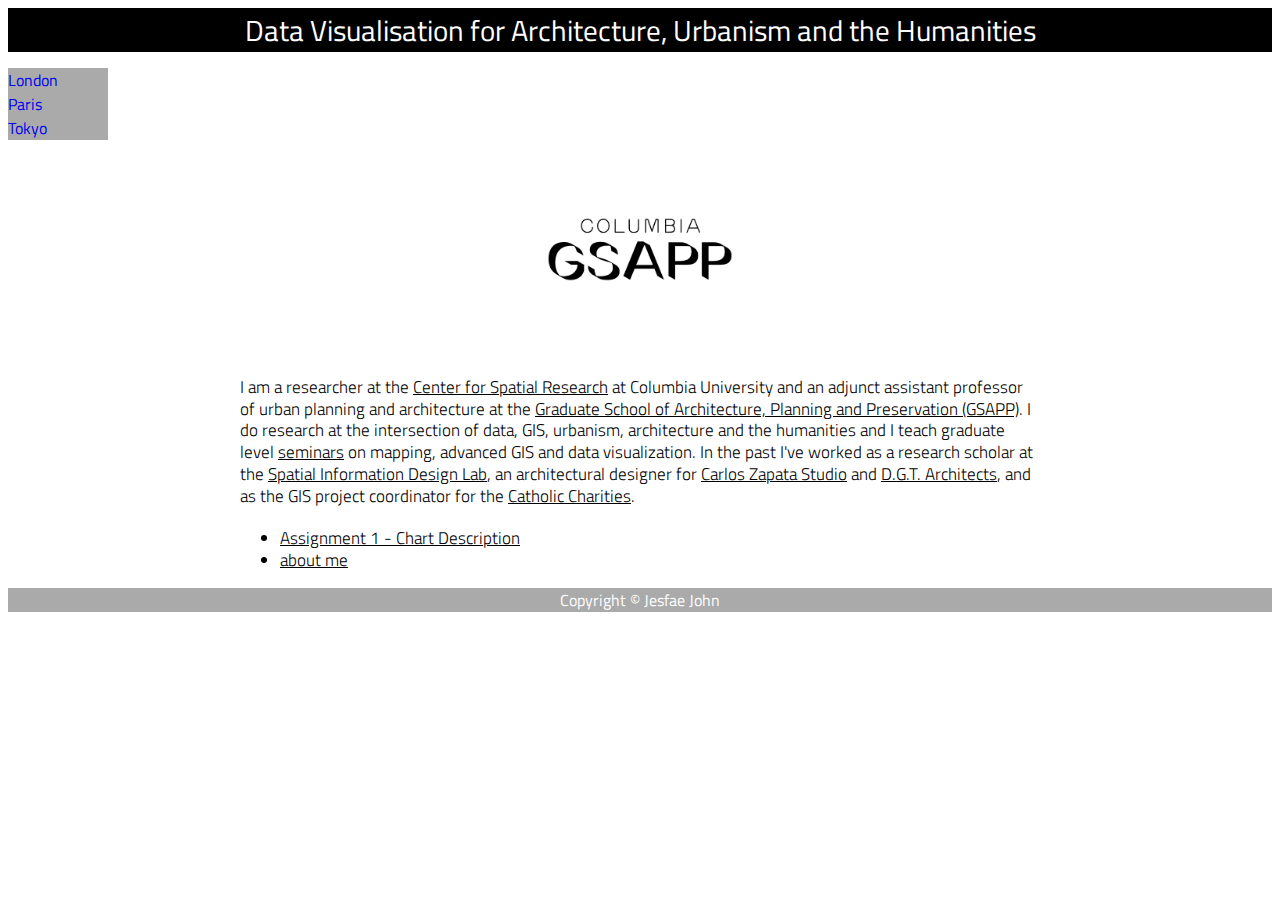
<file: index.html>
<!DOCTYPE html>
<html>
  <head>
    <title>Page Example</title>

    <!-- Stylesheet link -->
    <link rel="stylesheet" type="text/css" href="css/site-specific.css">

    <!-- Google fonts code -->
    <link href="https://fonts.googleapis.com/css?family=Titillium+Web:400,600" rel="stylesheet">
  </head>
  
  <body>
    
    <div class="title">
      <h1>Data Visualisation for Architecture, Urbanism and the Humanities</h1>
    </div>

   
    <div class="column left">
      <nav class="nav">
       <ul>
        <li><a href="#">London</a></li>
        <li><a href="#">Paris</a></li>
        <li><a href="#">Tokyo</a></li>
       </ul>
      </nav>
    </div>


    <div class="bio">
      <img class="bioImage" src="img/GSAPP.png">
      <p class="bioText">I am a researcher at the <a href="http://c4sr.columbia.edu/">Center for Spatial Research</a> at Columbia University and an adjunct assistant professor of urban planning and architecture at the <a href="http://www.arch.columbia.edu/"> Graduate School of Architecture, Planning and Preservation (GSAPP)</a>. I do research at the intersection of data, GIS, urbanism, architecture and the humanities and I teach graduate level <a href="https://github.com/juanfrans-courses">seminars</a> on mapping, advanced GIS and data visualization. In the past I've worked as a research scholar at the <a href="http://spatialinformationdesignlab.org/">Spatial Information Design Lab</a>, an architectural designer for <a href="http://www.cz-studio.com/">Carlos Zapata Studio</a> and <a href="http://www.dgtarchitects.com/">D.G.T. Architects</a>, and as the GIS project coordinator for the <a href="http://www.catholiccharitiesny.org/">Catholic Charities</a>.</p>
    </div>
    
    <div class=linkList>
      <ul>
        <li class="assignmentLink"><a href="assign/assignment_01.html">Assignment 1 - Chart Description</a></li>
        <li class="assignmentLink"><a href="assign/NG01.html">about me</a></li>
      </ul>
    </div>

    <div class="namebar">
    <footer>Copyright &copy; Jesfae John</footer>
    </div>

  </body>
</html>
</file>
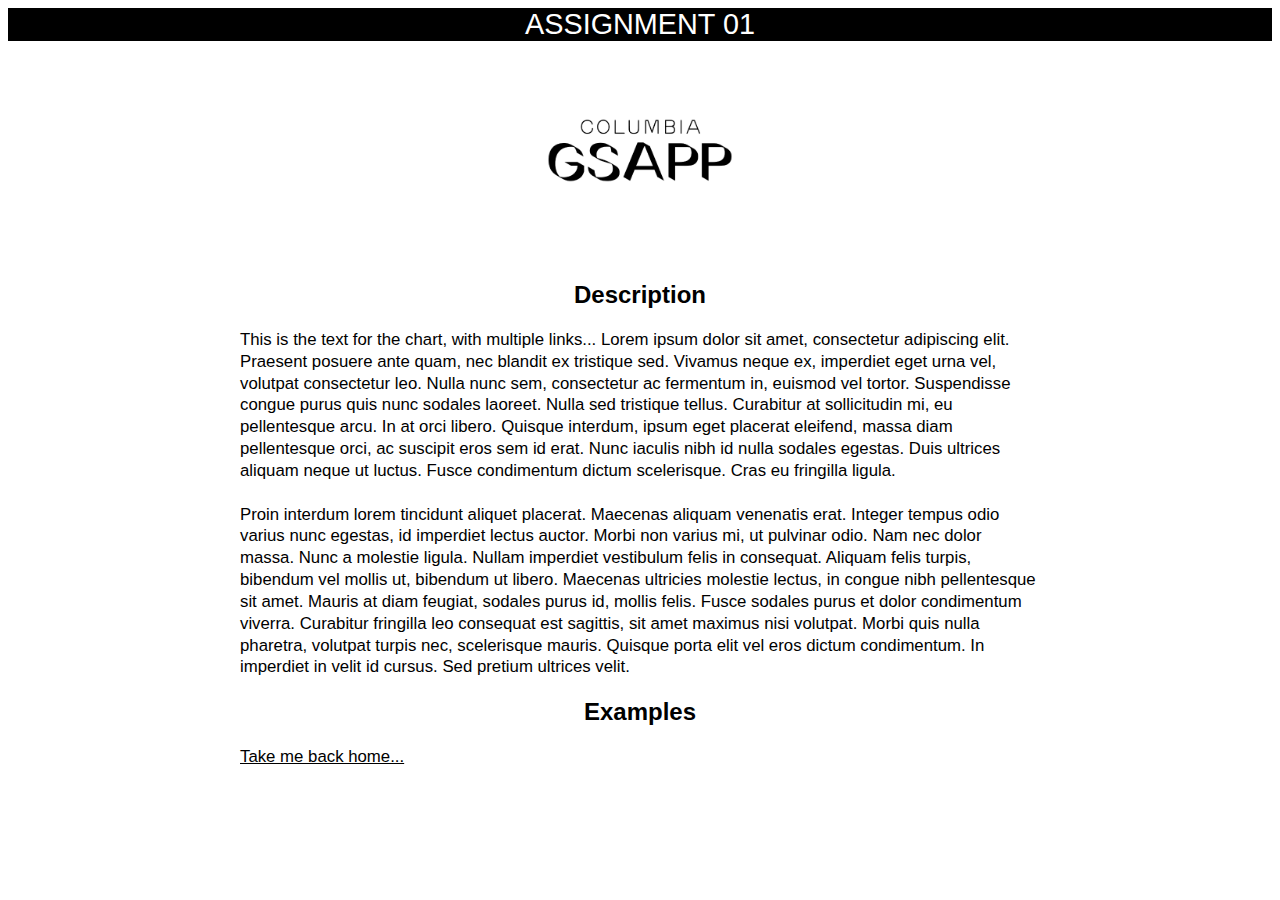
<file: assign/assignment_01.html>
<!DOCTYPE html>
<html>
  <head>
    <title>Assignment 01</title>

    <!-- Stylesheet link -->
    <link rel="stylesheet" type="text/css" href="../css/site-specific.css">

    <!-- Google fonts code -->
    <link href="https://fonts.googleapis.com/css?family=Roboto+Condensed:300,400,700" rel="stylesheet">
  </head>
  <body>
    <div class="title">
      <h1>ASSIGNMENT 01</h1>
    </div>
    <div class="bio">
      <img class="bioImage" src="../img/GSAPP.png">
      <h2>Description</h2>
      <p class="bioText">This is the text for the chart, with multiple links... Lorem ipsum dolor sit amet, consectetur adipiscing elit. Praesent posuere ante quam, nec blandit ex tristique sed. Vivamus neque ex, imperdiet eget urna vel, volutpat consectetur leo. Nulla nunc sem, consectetur ac fermentum in, euismod vel tortor. Suspendisse congue purus quis nunc sodales laoreet. Nulla sed tristique tellus. Curabitur at sollicitudin mi, eu pellentesque arcu. In at orci libero. Quisque interdum, ipsum eget placerat eleifend, massa diam pellentesque orci, ac suscipit eros sem id erat. Nunc iaculis nibh id nulla sodales egestas. Duis ultrices aliquam neque ut luctus. Fusce condimentum dictum scelerisque. Cras eu fringilla ligula.<br><br>Proin interdum lorem tincidunt aliquet placerat. Maecenas aliquam venenatis erat. Integer tempus odio varius nunc egestas, id imperdiet lectus auctor. Morbi non varius mi, ut pulvinar odio. Nam nec dolor massa. Nunc a molestie ligula. Nullam imperdiet vestibulum felis in consequat. Aliquam felis turpis, bibendum vel mollis ut, bibendum ut libero. Maecenas ultricies molestie lectus, in congue nibh pellentesque sit amet. Mauris at diam feugiat, sodales purus id, mollis felis. Fusce sodales purus et dolor condimentum viverra. Curabitur fringilla leo consequat est sagittis, sit amet maximus nisi volutpat. Morbi quis nulla pharetra, volutpat turpis nec, scelerisque mauris. Quisque porta elit vel eros dictum condimentum. In imperdiet in velit id cursus. Sed pretium ultrices velit.</p>
      <h2>Examples</h2>
      
      <p class="bioText"><a href="../index.html">Take me back home...</a></p>
    </div>
  </body>
</html>
</file>
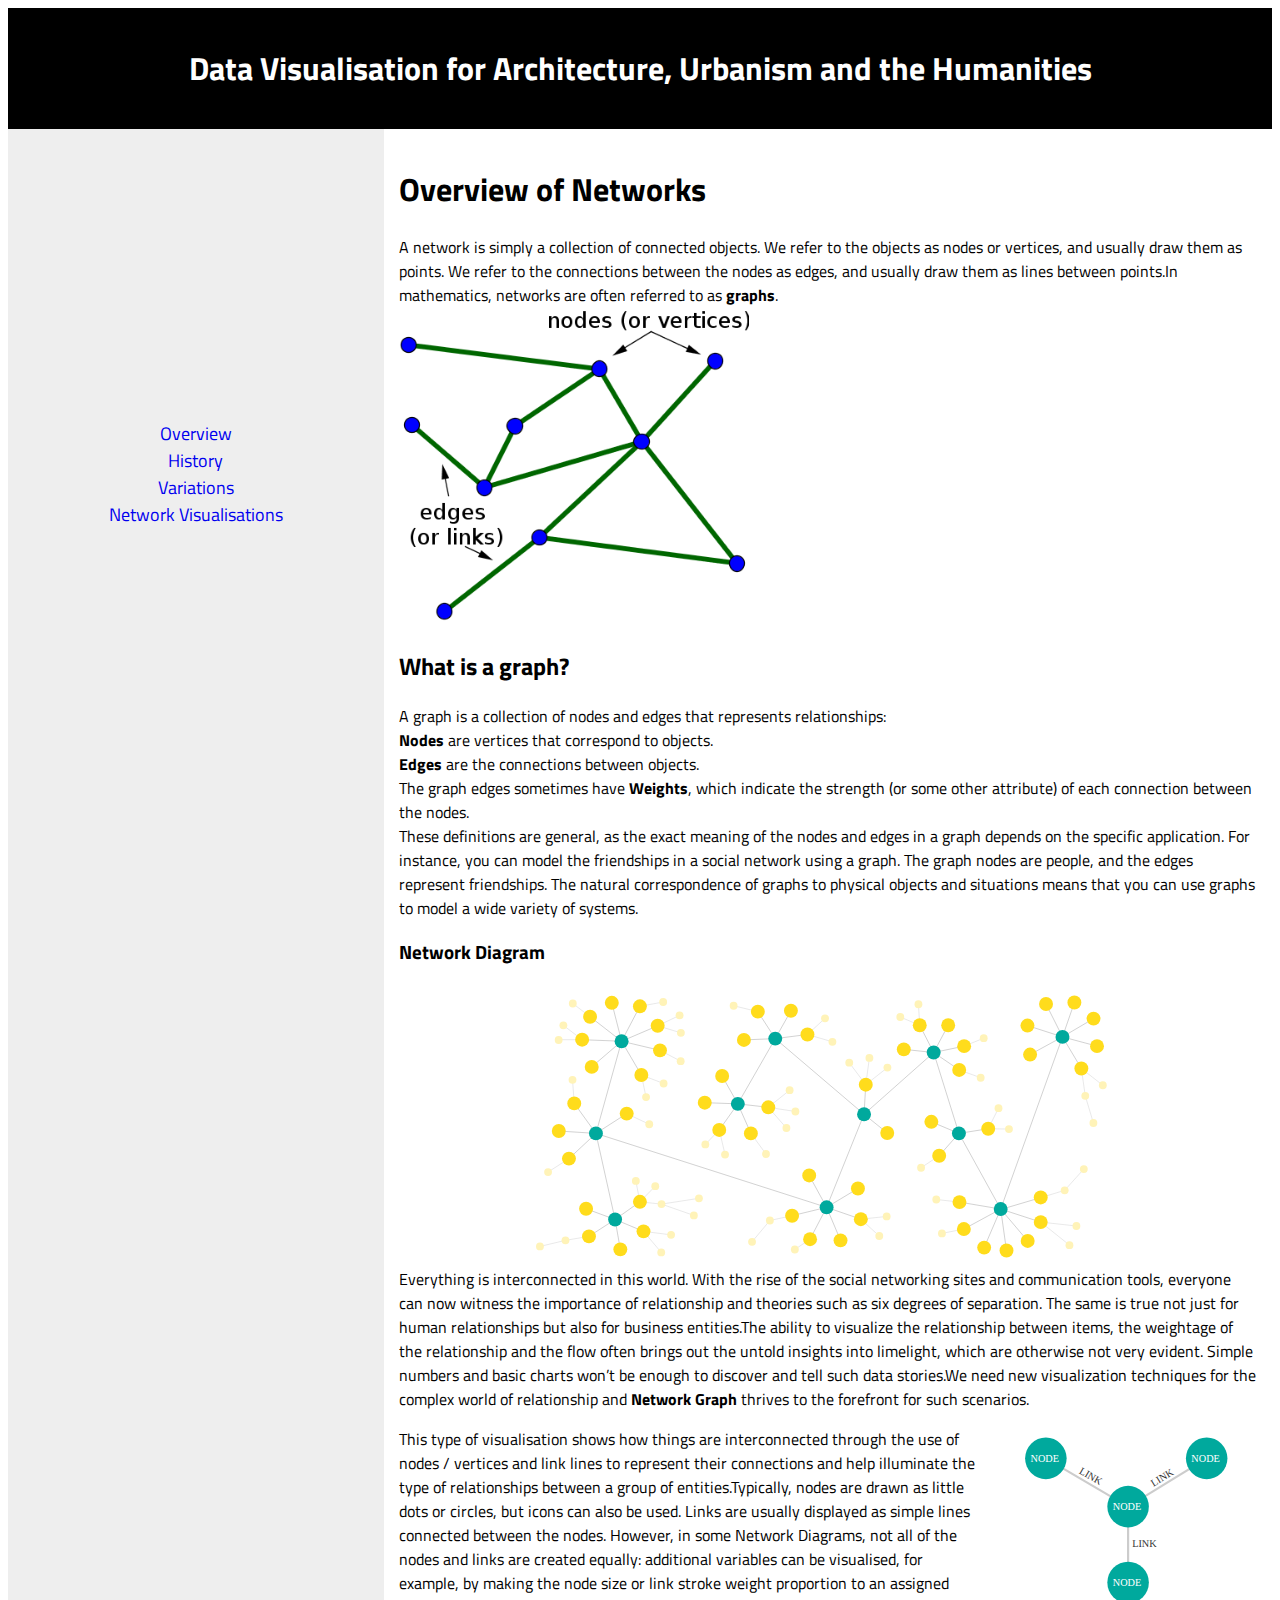
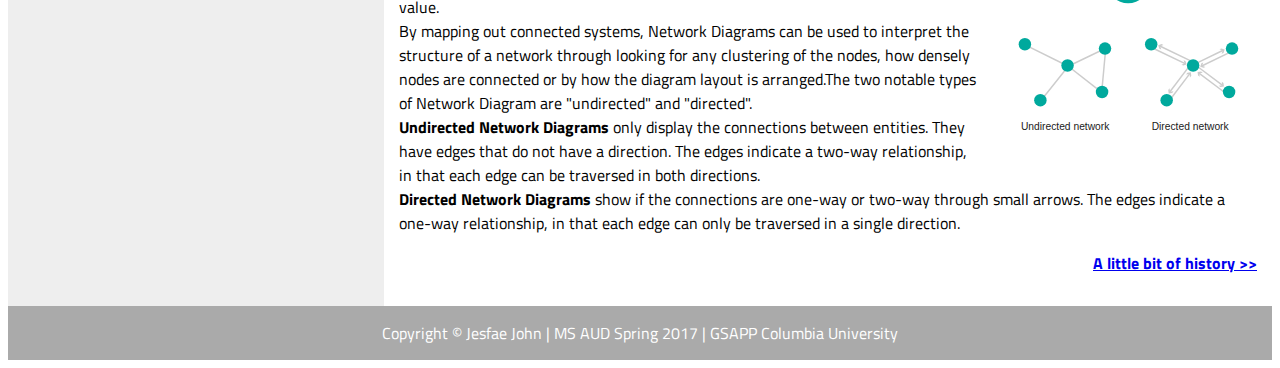
<file: assign/NG01.html>
<!DOCTYPE html>
<html>
<head>
<!-- Stylesheet link -->
    <link rel="stylesheet" type="text/css" href="../css/NGStyle.css">

    <!-- Google fonts code -->
    <link href="https://fonts.googleapis.com/css?family=Titillium+Web:400,600" rel="stylesheet">

</head>
<body>

<div class="flex-container">
<header>
  <h1>Data Visualisation for Architecture, Urbanism and the Humanities
  </h1>
</header>

<nav class="nav">
<ul style="padding-left=0;padding-left: 0px;padding-top: 260px">
  <li><a href="../assign/NG01.html"><font size="4">Overview</font></a></li>
  <li><a href="../assign/NG04.html"><font size="4">History</font></a></li>
  <li><a href="../assign/NG02.html"><font size="4">Variations</font></a></li>
  <li><a href="../assign/NG03.html"><font size="4">Network Visualisations</font></a></li>
</ul>
</nav>

<article class="article">
 <h1>Overview of Networks</h1>
  <p>A network is simply a collection of connected objects. We refer to the objects as nodes or vertices, and usually draw them as points. We refer to the connections between the nodes as edges, and usually draw them as lines between points.In mathematics, networks are often referred to as <strong>graphs</strong>.
  <br>
  <img src="../img/small_undirected_network_labeled.png" width="350px">
  <h2>What is a graph?</h2>
  <p>A graph is a collection of nodes and edges that represents relationships:
  <br><strong>Nodes</strong> are vertices that correspond to objects.
  <br><strong>Edges</strong> are the connections between objects.
  <br>The graph edges sometimes have <strong>Weights</strong>, which indicate the strength (or some other attribute) of each connection between the nodes.
  <br>
  These definitions are general, as the exact meaning of the nodes and edges in a graph depends on the specific application. For instance, you can model the friendships in a social network using a graph. The graph nodes are people, and the edges represent friendships. The natural correspondence of graphs to physical objects and situations means that you can use graphs to model a wide variety of systems. </p>
<h3>Network Diagram</h3>
  <img class="NG01" src="../img/network_diagram01.svg">
  Everything is interconnected in this world. With the rise of the social networking sites and communication tools, everyone can now witness the importance of relationship and theories such as six degrees of separation.  The same is true not just for human relationships but also for business entities.The ability to visualize the relationship between items, the weightage of the relationship and the flow often brings out the untold insights into limelight, which are otherwise not very evident. Simple numbers and basic charts won’t be enough to discover and tell such data stories.We need new visualization techniques for the complex world of relationship and <strong> Network Graph </strong> thrives to the forefront for such scenarios.</p>
  <p><img class="NG02" src="../img/Anatomy_NG.svg" class="border">This type of visualisation shows how things are interconnected through the use of nodes / vertices and link lines to represent their connections and help illuminate the type of relationships between a group of entities.Typically, nodes are drawn as little dots or circles, but icons can also be used. Links are usually displayed as simple lines connected between the nodes. However, in some Network Diagrams, not all of the nodes and links are created equally: additional variables can be visualised, for example, by making the node size or link stroke weight proportion to an assigned value.
  <br>By mapping out connected systems, Network Diagrams can be used to interpret the structure of a network through looking for any clustering of the nodes, how densely nodes are connected or by how the diagram layout is arranged.The two notable types of Network Diagram are "undirected" and "directed". <br><strong>Undirected Network Diagrams</strong> only display the connections between entities. They have edges that do not have a direction. The edges indicate a two-way relationship, in that each edge can be traversed in both directions.
  <br><strong>Directed Network Diagrams</strong> show if the connections are one-way or two-way through small arrows. The edges indicate a one-way relationship, in that each edge can only be traversed in a single direction.</p>
  <p></p>
  <p></p>
  <p>
  <nav class="next">
   <ul>
    <li><a href="../assign/NG04.html" style="padding-bottom: 20px; padding-top: 20px"><strong> A little bit of history >></strong></a></li>
   </ul>
  </nav></p>
</article>



<footer>Copyright &copy; Jesfae John | MS AUD Spring 2017 | GSAPP Columbia University</footer>
</div>

</body>
</html>
</file>
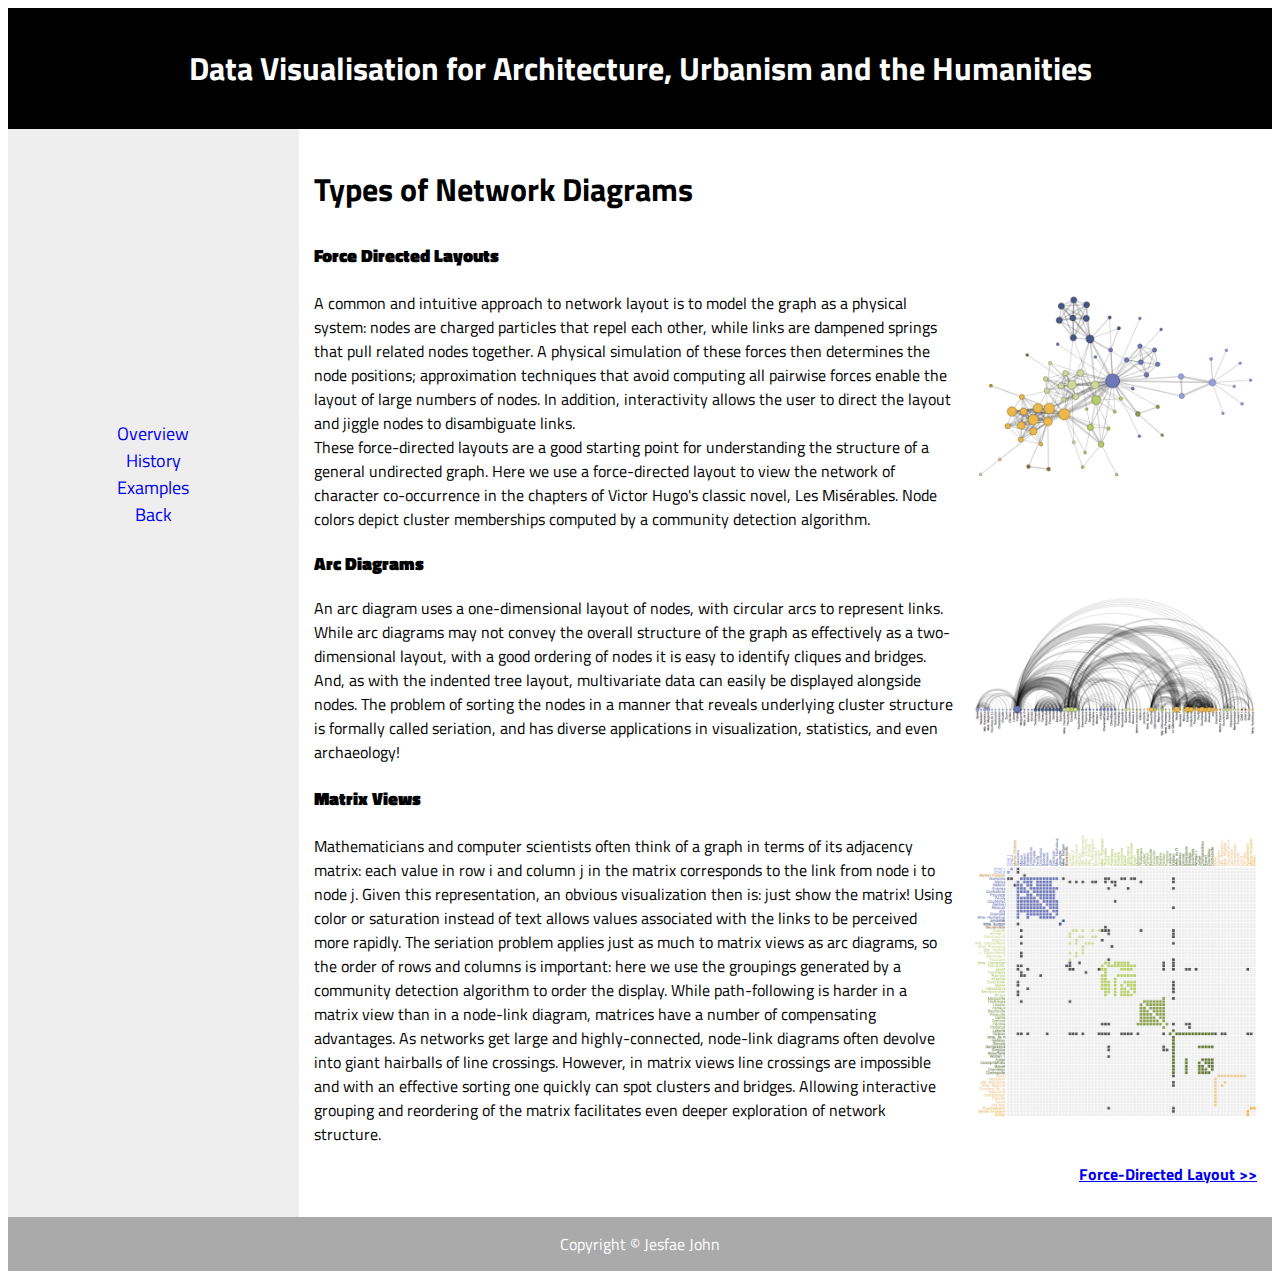
<file: assign/NG02.html>
<!DOCTYPE html>
<html>
<head>
<!-- Stylesheet link -->
    <link rel="stylesheet" type="text/css" href="../css/NGStyle.css">

    <!-- Google fonts code -->
    <link href="https://fonts.googleapis.com/css?family=Titillium+Web:400,600" rel="stylesheet">

</head>
<body>

<div class="flex-container">
<header>
  <h1>Data Visualisation for Architecture, Urbanism and the Humanities
  </h1>
</header>

<nav class="nav">
<ul style="padding-left=0;padding-left: 0px;padding-top: 260px">
  <li><a href="../index.html" style="padding-bottom: 20px; padding-top: 20px"><font size="4">Overview</font></a></li>
  <li><a href="../index.html" style="padding-bottom: 20px; padding-top: 20px"><font size="4">History</font></a></li>
  <li><a href="../index.html" style="padding-bottom: 20px; padding-top: 20px"><font size="4">Examples</font></a></li>
  <li><a href="../index.html" style="padding-bottom: 20px; padding-top: 20px"><font size="4">Back</font></a></li>
</ul>
</nav>

<article class="article">
  <h1>Types of Network Diagrams</h1>
  <h2><font size="4.5"><strong>Force Directed Layouts</strong></font></h2>
  <p><img class="NG02" src="../img/forcedirected.png" class="border">A common and intuitive approach to network layout is to model the graph as a physical system: nodes are charged particles that repel each other, while links are dampened springs that pull related nodes together. A physical simulation of these forces then determines the node positions; approximation techniques that avoid computing all pairwise forces enable the layout of large numbers of nodes. In addition, interactivity allows the user to direct the layout and jiggle nodes to disambiguate links. 
  <br>These force-directed layouts are a good starting point for understanding the structure of a general undirected graph. Here we use a force-directed layout to view the network of character co-occurrence in the chapters of Victor Hugo's classic novel, Les Misérables. Node colors depict cluster memberships computed by a community detection algorithm.</p>
  <h3><font size="4.5"><strong>Arc Diagrams</strong></font></h3>
  <p><img class="NG02" src="../img/arcdiagram.png" class="border">An arc diagram uses a one-dimensional layout of nodes, with circular arcs to represent links. While arc diagrams may not convey the overall structure of the graph as effectively as a two-dimensional layout, with a good ordering of nodes it is easy to identify cliques and bridges. And, as with the indented tree layout, multivariate data can easily be displayed alongside nodes. The problem of sorting the nodes in a manner that reveals underlying cluster structure is formally called seriation, and has diverse applications in visualization, statistics, and even archaeology!</p>
  <h4><font size="4.5"><strong>Matrix Views</strong></font></h4>
  <p><img class="NG02" src="../img/matrix.png" class="border">Mathematicians and computer scientists often think of a graph in terms of its adjacency matrix: each value in row i and column j in the matrix corresponds to the link from node i to node j. Given this representation, an obvious visualization then is: just show the matrix! Using color or saturation instead of text allows values associated with the links to be perceived more rapidly. The seriation problem applies just as much to matrix views as arc diagrams, so the order of rows and columns is important: here we use the groupings generated by a community detection algorithm to order the display. While path-following is harder in a matrix view than in a node-link diagram, matrices have a number of compensating advantages. As networks get large and highly-connected, node-link diagrams often devolve into giant hairballs of line crossings. However, in matrix views line crossings are impossible and with an effective sorting one quickly can spot clusters and bridges. Allowing interactive grouping and reordering of the matrix facilitates even deeper exploration of network structure.</p>
  <p>
  <nav class="next">
   <ul>
    <li><a href="../assign/NG03.html" style="padding-bottom: 20px; padding-top: 20px"><strong>Force-Directed Layout >> </strong></a></li>
   </ul>
  </nav></p>
</article>



<footer>Copyright &copy; Jesfae John</footer>
</div>

</body>
</html>
</file>
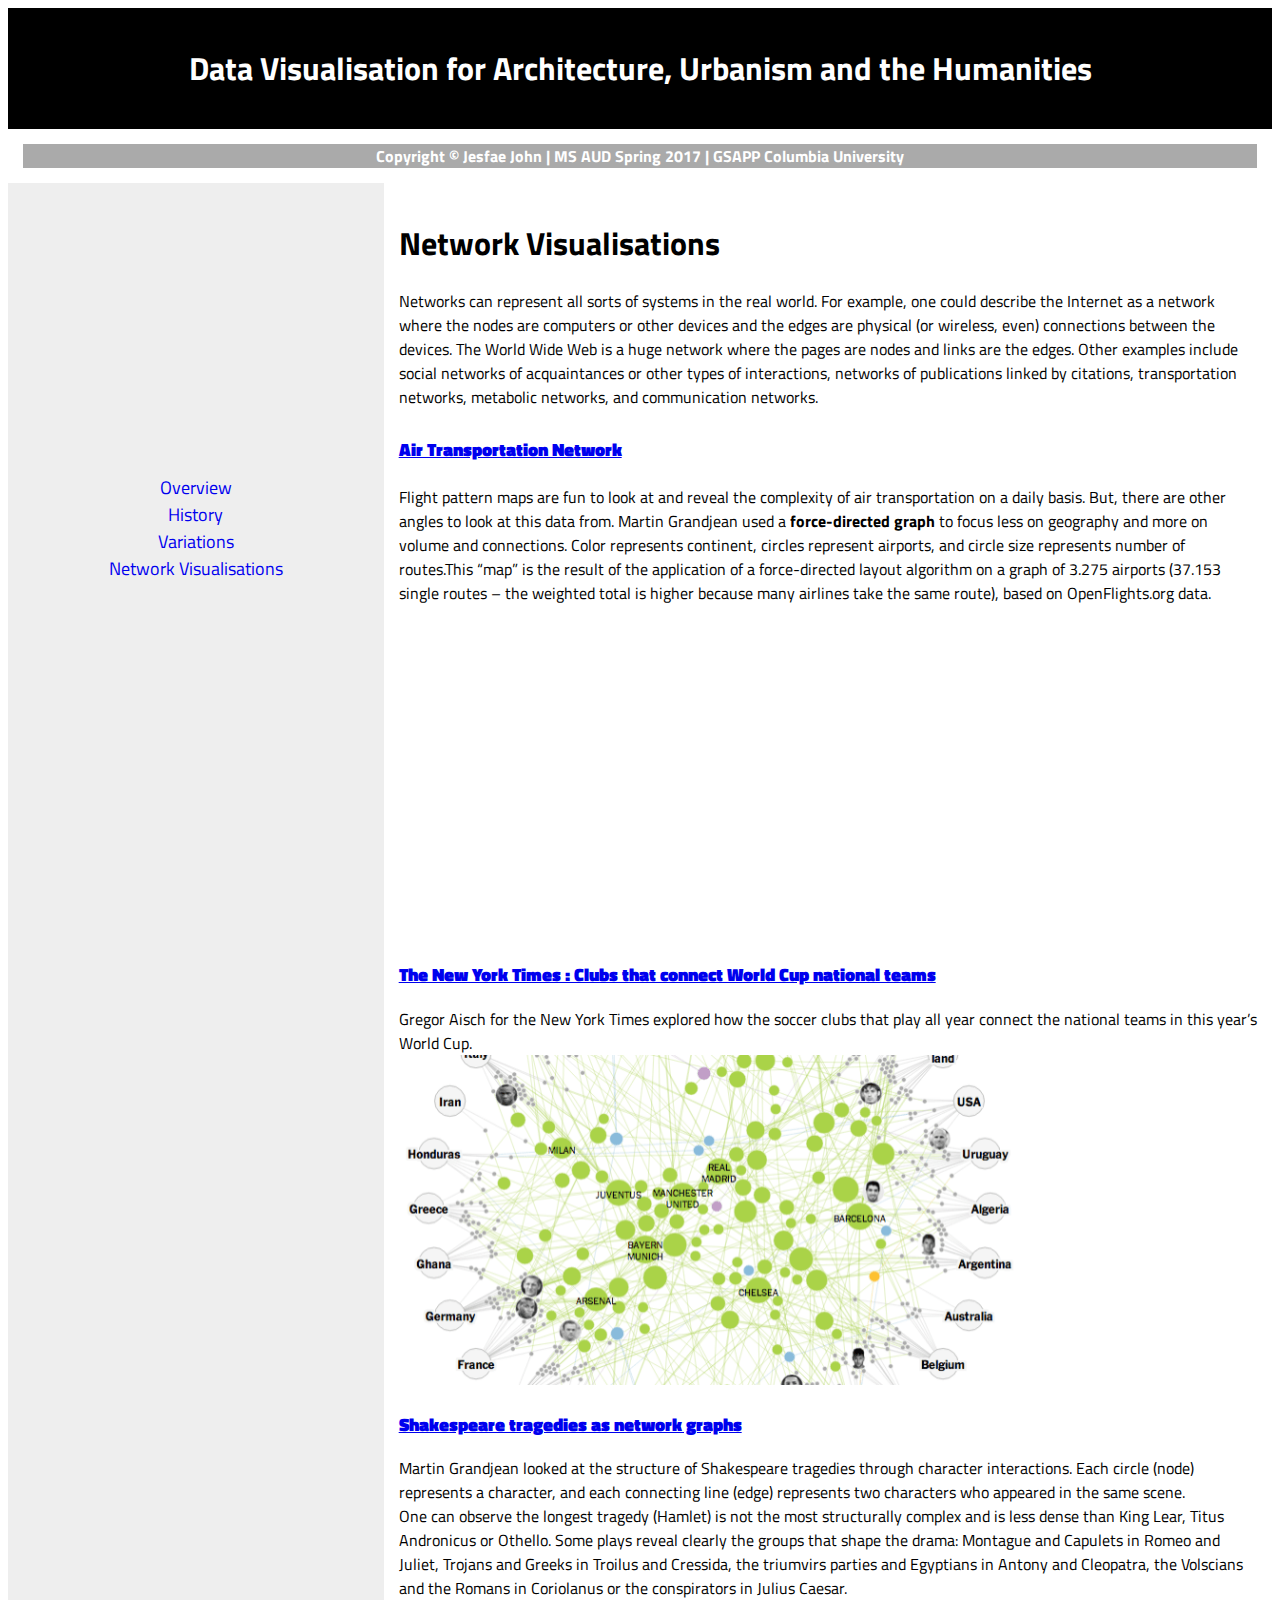
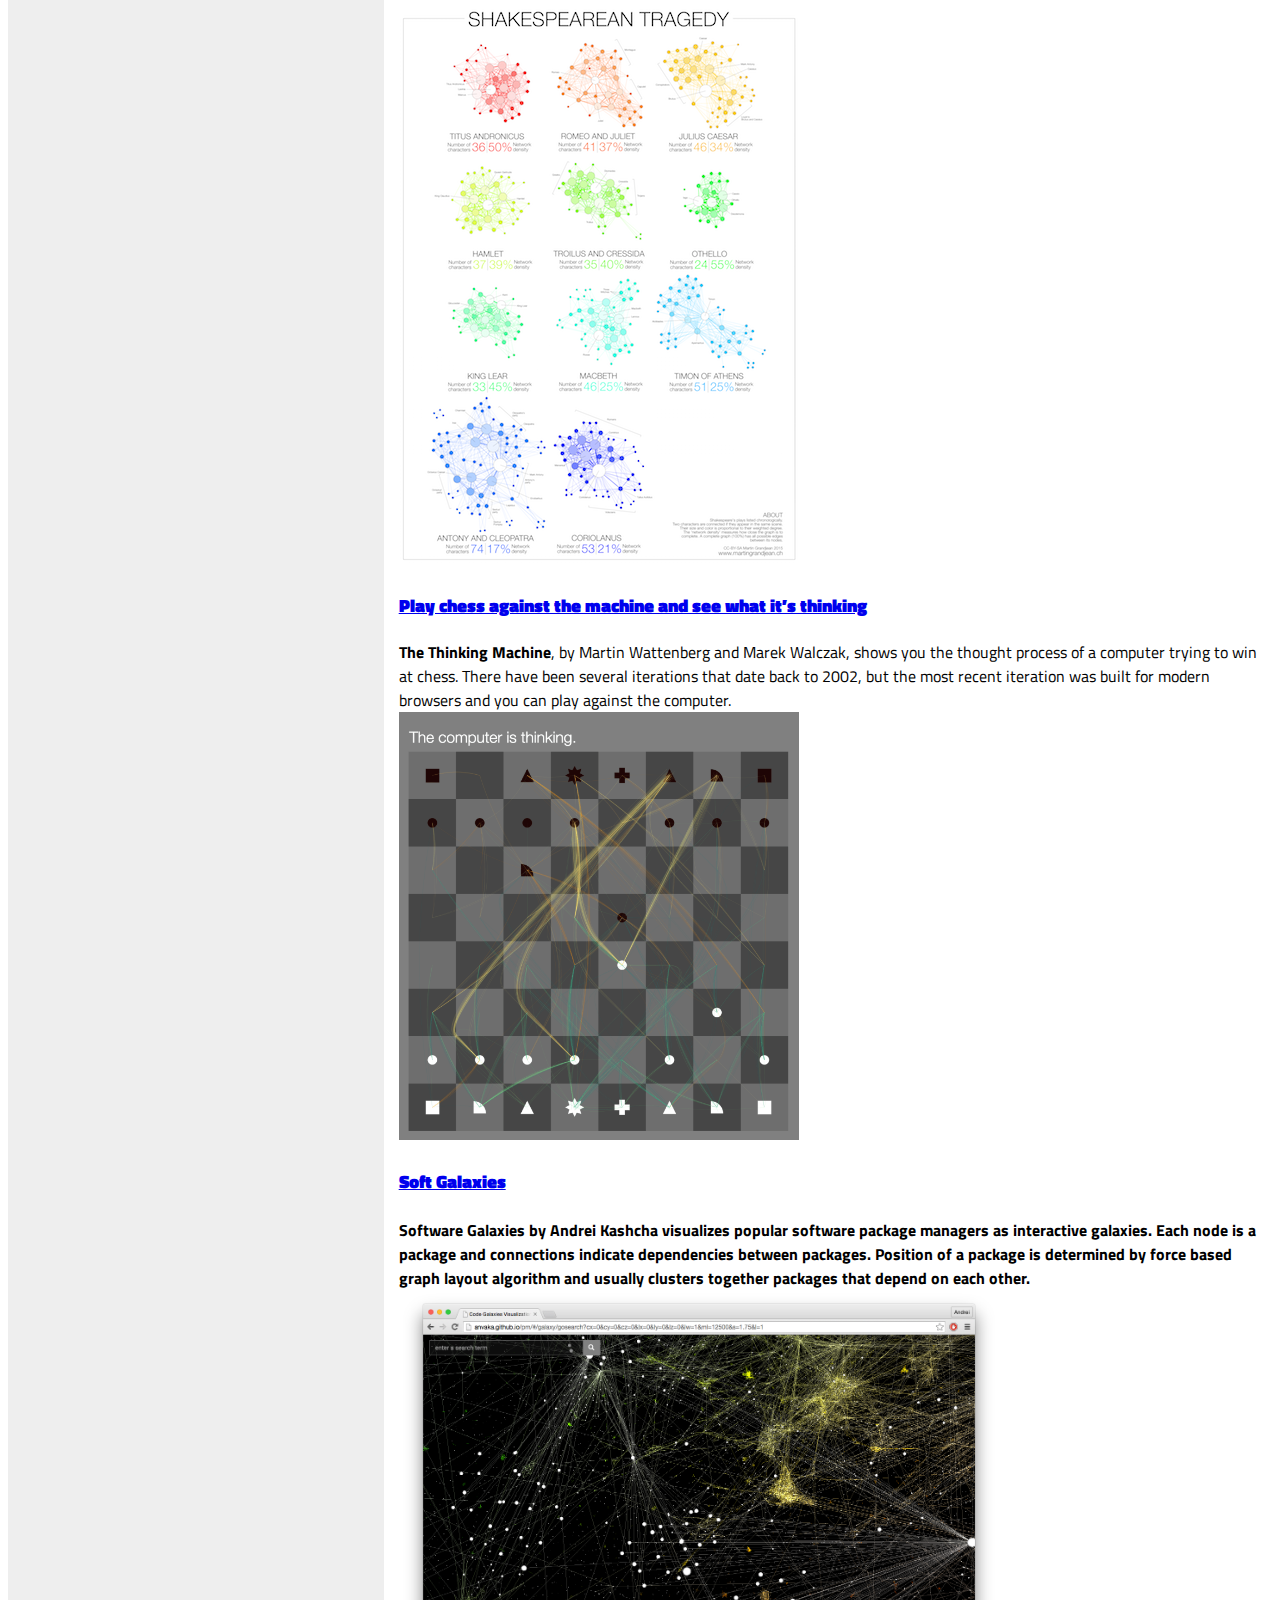
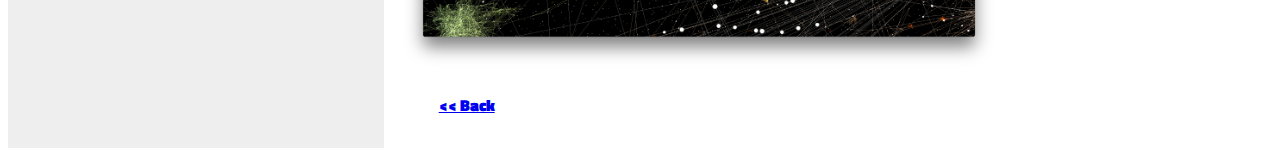
<file: assign/NG03.html>
<!DOCTYPE html>
<html>
<head>
<!-- Stylesheet link -->
    <link rel="stylesheet" type="text/css" href="../css/NGStyle.css">

    <!-- Google fonts code -->
    <link href="https://fonts.googleapis.com/css?family=Titillium+Web:400,600" rel="stylesheet">

</head>
<body>

<div class="flex-container">
<header>
  <h1>Data Visualisation for Architecture, Urbanism and the Humanities
  </h1>
</header>

<nav class="nav">
<ul style="padding-left=0;padding-left: 0px;padding-top: 260px">
  <li><a href="../assign/NG01.html"><font size="4">Overview</font></a></li>
  <li><a href="../assign/NG04.html"><font size="4">History</font></a></li>
  <li><a href="../assign/NG02.html"><font size="4">Variations</font></a></li>
  <li><a href="../assign/NG03.html"><font size="4">Network Visualisations</font></a></li>
</ul>
</nav>

<article class="article">
  <h1>Network Visualisations</h1>
  <p>Networks can represent all sorts of systems in the real world. For example, one could describe the Internet as a network where the nodes are computers or other devices and the edges are physical (or wireless, even) connections between the devices. The World Wide Web is a huge network where the pages are nodes and links are the edges. Other examples include social networks of acquaintances or other types of interactions, networks of publications linked by citations, transportation networks, metabolic networks, and communication networks.</p>
  <h2><font size="4.5"><strong><a href="http://www.martingrandjean.ch/connected-world-air-traffic-network/">Air Transportation Network</a></strong></font></h2>
  <p>Flight pattern maps are fun to look at and reveal the complexity of air transportation on a daily basis. But, there are other angles to look at this data from. Martin Grandjean used a <strong>force-directed graph</strong> to focus less on geography and more on volume and connections. Color represents continent, circles represent airports, and circle size represents number of routes.This “map” is the result of the application of a force-directed layout algorithm on a graph of 3.275 airports (37.153 single routes – the weighted total is higher because many airlines take the same route), based on OpenFlights.org data. </p>
  <iframe width="560" height="315" src="https://www.youtube.com/embed/4fI2R9CX0Po" frameborder="0" allowfullscreen></iframe>
  <h3><font size="4.5"><strong><a href="https://www.nytimes.com/interactive/2014/06/20/sports/worldcup/how-world-cup-players-are-connected.html">The New York Times : Clubs that connect World Cup national teams</a></strong></font></h3>
  <p>Gregor Aisch for the New York Times explored how the soccer clubs that play all year connect the national teams in this year’s World Cup.
  <br>
  <img padding="5px" width="620" height="330" src="../img/Worldcup.png"></p>
  <h3><font size="4.5"><strong><a href="http://www.martingrandjean.ch/network-visualization-shakespeare/">Shakespeare tragedies as network graphs</a></strong></font></h3>
  <p>Martin Grandjean looked at the structure of Shakespeare tragedies through character interactions. Each circle (node) represents a character, and each connecting line (edge) represents two characters who appeared in the same scene.
  <br>One can observe the longest tragedy (Hamlet) is not the most structurally complex and is less dense than King Lear, Titus Andronicus or Othello. Some plays reveal clearly the groups that shape the drama: Montague and Capulets in Romeo and Juliet, Trojans and Greeks in Troilus and Cressida, the triumvirs parties and Egyptians in Antony and Cleopatra, the Volscians and the Romans in Coriolanus or the conspirators in Julius Caesar.
  <br>
  <img width="400" height="564" src="../img/ShakespeareTragedyPosterSmall.png">
  </p>

  <h4><font size="4.5"><strong><a href="http://www.bewitched.com/chess/">Play chess against the machine and see what it’s thinking</a></strong></font></h4>
  <p><strong>The Thinking Machine</strong>, by Martin Wattenberg and Marek Walczak, shows you the thought process of a computer trying to win at chess. There have been several iterations that date back to 2002, but the most recent iteration was built for modern browsers and you can play against the computer.
  <br>
  <img width="400" src="../img/Thinking-Machine.png"></p>

  <h5><font size="4.5"><strong><a href="https://anvaka.github.io/pm/#/?_k=cuh2cs">Soft Galaxies</a></strong></font></h5>
  <p><strong> Software Galaxies by Andrei Kashcha visualizes popular software package managers as interactive galaxies. Each node is a package and connections indicate dependencies between packages. Position of a package is determined by force based graph layout algorithm and usually clusters together packages that depend on each other.
  <br>
  <img width="600" src="../img/SoftwareG.png"></p>
   <p>
  <nav class="back">
   <ul>
    <li><a href="../assign/NG01.html" style="padding-bottom: 20px; padding-top: 20px"><strong><< Back</strong></a></li>
   </ul>
  </nav></p>
</article>

<footer>Copyright &copy; Jesfae John | MS AUD Spring 2017 | GSAPP Columbia University</footer>
</div>

</body>
</html>
</file>
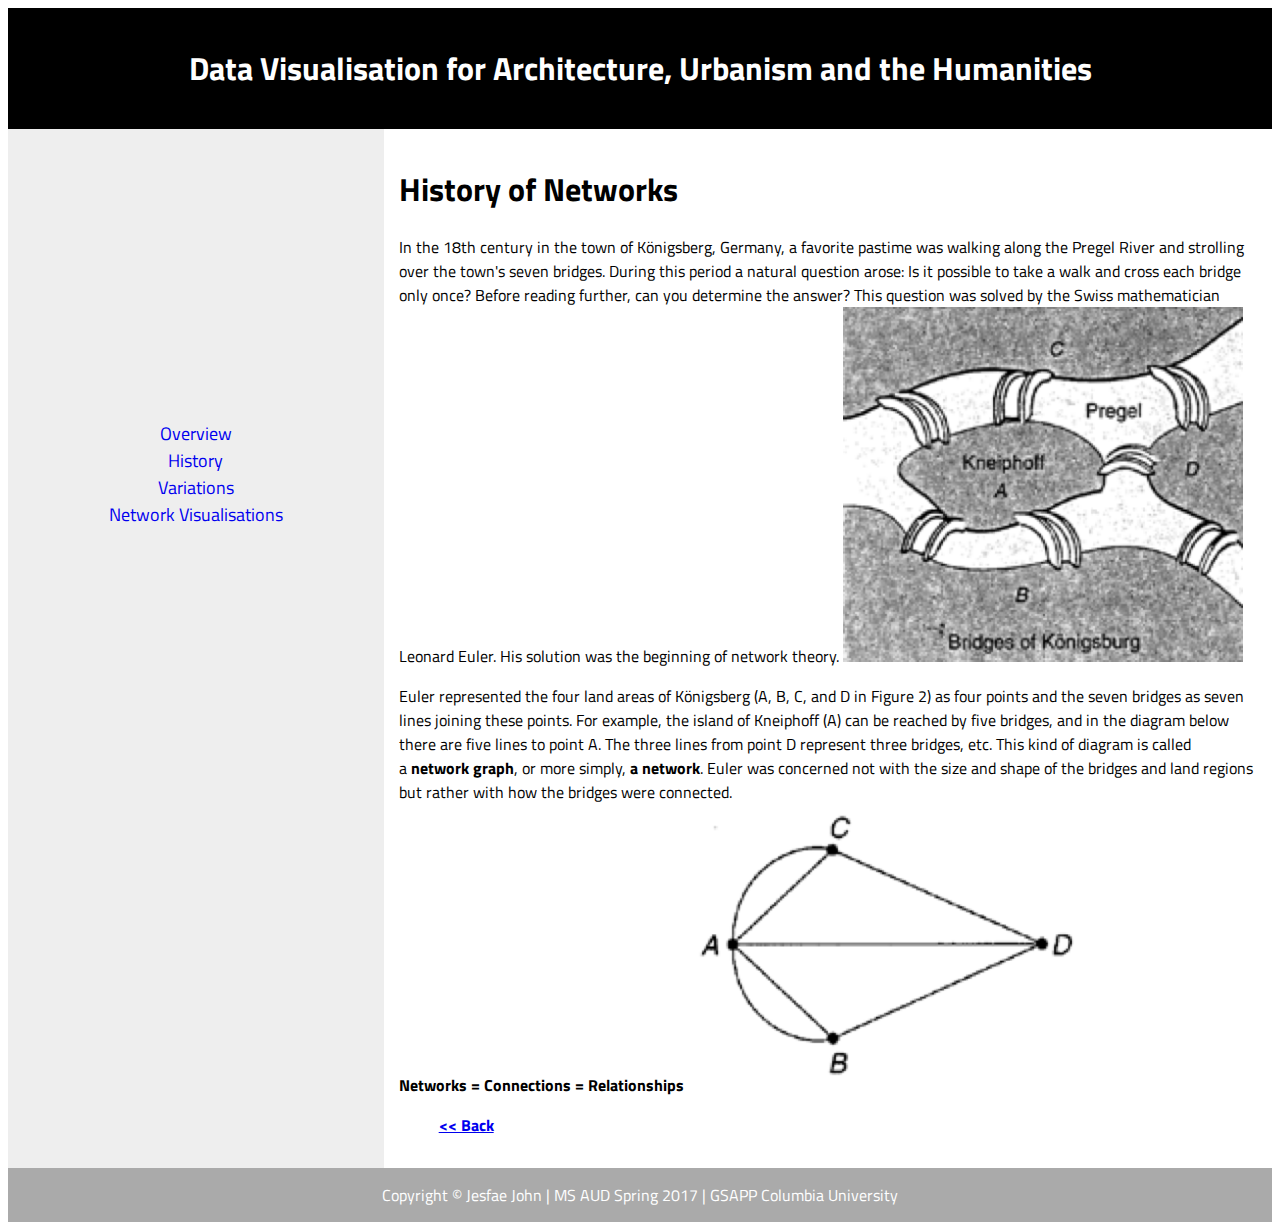
<file: assign/NG04.html>
<!DOCTYPE html>
<html>
<head>
<!-- Stylesheet link -->
    <link rel="stylesheet" type="text/css" href="../css/NGStyle.css">

    <!-- Google fonts code -->
    <link href="https://fonts.googleapis.com/css?family=Titillium+Web:400,600" rel="stylesheet">

</head>
<body>

<div class="flex-container">
<header>
  <h1>Data Visualisation for Architecture, Urbanism and the Humanities
  </h1>
</header>

<nav class="nav">
<ul style="padding-left=0;padding-left: 0px;padding-top: 260px">
  <li><a href="../assign/NG01.html"><font size="4">Overview</font></a></li>
  <li><a href="../assign/NG04.html"><font size="4">History</font></a></li>
  <li><a href="../assign/NG02.html"><font size="4">Variations</font></a></li>
  <li><a href="../assign/NG03.html"><font size="4">Network Visualisations</font></a></li>
</ul>
</nav>

<article class="article">
 <h1>History of Networks</h1>
  <p>In the 18th century in the town of Königsberg, Germany, a favorite pastime was walking along the Pregel River and strolling over the town's seven bridges. During this period a natural question arose: Is it possible to take a walk and cross each bridge only once? Before reading further, can you determine the answer? This question was solved by the Swiss mathematician Leonard Euler. His solution was the beginning of network theory.
  <img src="../img/Picture01.png" width="400px">
  </p>
  <p>
  Euler represented the four land areas of Königsberg (A, B, C, and D in Figure 2) as four points and the seven bridges as seven lines joining these points. For example, the island of Kneiphoff (A) can be reached by five bridges, and in the diagram below there are five lines to point A. The three lines from point D represent three bridges, etc. This kind of diagram is called a <strong>network graph</strong>, or more simply, <strong>a network</strong>. Euler was concerned not with the size and shape of the bridges and land regions but rather with how the bridges were connected. 
  <br>
  <strong>Networks = Connections = Relationships</strong>
  <img src="../img/Picture02.png" width="400px">
  </p>

  <p>
  <nav class="back">
   <ul>
    <li><a href="../assign/NG01.html" style="padding-bottom: 20px; padding-top: 20px"><strong> << Back  </strong></a></li>
   </ul>
  </nav></p>
</article>



<footer>Copyright &copy; Jesfae John | MS AUD Spring 2017 | GSAPP Columbia University</footer>
</div>

</body>
</html>
</file>
<file: css/site-specific.css>
body{
    font-family: 'Titillium Web', sans-serif;
}

div.title{
    background-color: #000000;
    width: 100%;
    height: 500%;
}

h1{
  color: #FFFFFF;
    font-weight: 400;
    font-size: 1.8em;
    max-width: 800px;
    text-align: center;
    margin: 25px, 25px;
    margin-right: auto;
    margin-left: auto;
    margin-bottom: auto;
    margin-top: auto;
}

h2{
    text-align: center;
}

h3{
  font-size: 1.25em;
    font-weight: 300;
    max-width: 800px;
    text-align: center;
    margin-top: 5px;
    margin-right: auto;
    margin-left: auto;
    margin-bottom: auto;
}

div.bio{
    max-width: 800px;
    margin-top: 20px;
    margin-right: auto;
    margin-left: auto;
}
div.box{
    max-width: 800px;
    margin-top: 20px;
    text-align: center;
    margin-right: auto;
    margin-left: auto;
}

img.bioImage{
    width: 25%;
    margin: auto;
    display: block;
}

p.bioText{
    font-weight: 300;
    font-size: 1.05em;
    line-height: 130%;
}

p.bioText > a{
    color: #000000;
}

p.bioText > a:hover{
    background-color: #FFFF00; 
}

div.linkList{
    max-width: 800px;
    margin-top: 20px;
    margin-right: auto;
    margin-left: auto;
}

li.assignmentLink{
    font-weight: 300;
    font-size: 1.05em;
    line-height: 130%;
}

li.assignmentLink > a{
    color: #000000;
}

li.assignmentLink > a:hover{
    background-color: #FFFF00; 
}

footer{
    text-align: center;
    font-size: 1.0em; 
}
div.namebar{
    background: #aaa;
    color:white;
    width: 100%
    height: 150%;
}


.column.left{
    width: 100px;
}


.nav {
    background:#aaa;
}

.nav ul {
    list-style-type: none;
    padding: 0;
}
.nav ul a {
    text-decoration: none;
}
@media all and (min-width: 768px) {
    .nav {text-align:left;-webkit-flex: 1 auto;flex:1 auto;-webkit-order:1;order:1;}
    .article {-webkit-flex:5 0px;flex:5 0px;-webkit-order:2;order:2;}
</file>
<file: css/NGStyle.css>
body{
    font-family: 'Titillium Web', sans-serif;
}

img.NG01{
    width: 75%;
    margin: auto;
    display: block;
}

img.NG02{
    width: 30%;
    margin: 0px 0px 20px 20px;
    display: block;
    float :right;
}


.border{
    border-width: 1px;
    border-style: solid;
    border-color: black;
}

.flex-container {
    display: -webkit-flex;
    display: flex;  
    -webkit-flex-flow: row wrap;
    flex-flow: row wrap;
    text-align: center;
}

.flex-container > * {
    padding: 15px;
    -webkit-flex: 1 100%;
    flex: 1 100%;
}

.article {
    text-align: left;
}

header {
    background: black;
    color:white;
}

footer {
    background: #aaa;
    color:white;
}

.nav {
    background:#eee;
}

.nav ul {
    list-style-type: none;
}

.nav ul a {
    text-decoration: none;
}

.next ul{
   list-style-type: none;
   text-align: right;
}

.back ul{
   list-style-type: none;
   text-align: left;
}

@media all and (min-width: 768px) {
    .nav {text-align:center;-webkit-flex:1 auto;flex:1 auto;-webkit-order:1;order:1;}
    .article {-webkit-flex:5 0px;flex:5 0px;-webkit-order:2;order:2;}
    footer {-webkit-order:3;order:3;}
}
</file>
